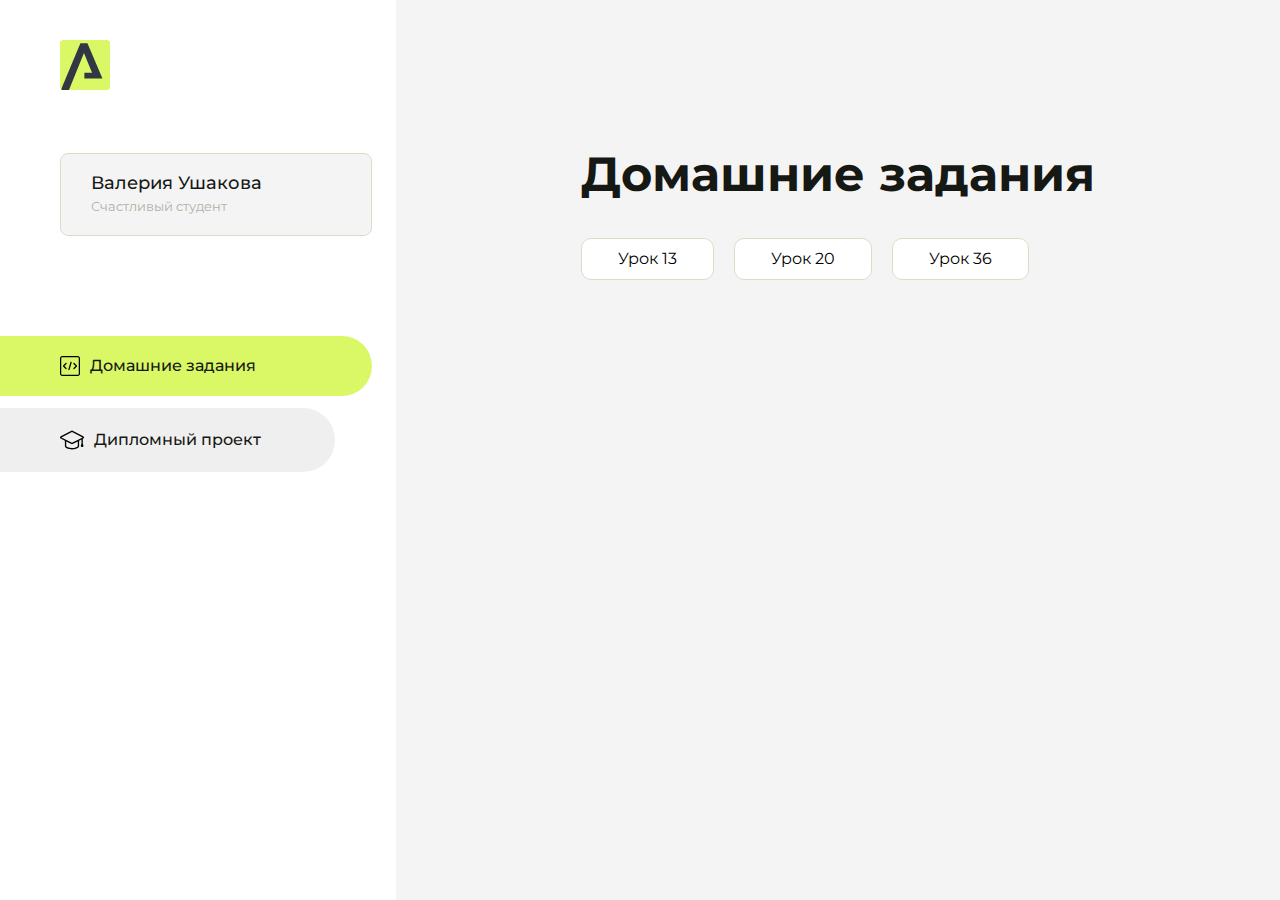
<file: index.html>
<!DOCTYPE html>
<html lang="en">
<head>
    <meta charset="UTF-8">
    <meta name="viewport" content="width=device-width, initial-scale=1.0">
    <title>Домашняя работа</title>
    <link rel="shortcut icon" href="src/logo.ico" type="image/x-icon">
    <link rel="preconnect" href="https://fonts.googleapis.com">
    <link rel="preconnect" href="https://fonts.gstatic.com" crossorigin>
    <link href="https://fonts.googleapis.com/css2?family=Montserrat:wght@400;500;700&family=Rubik:wght@500&display=swap"
          rel="stylesheet">
    <link rel="stylesheet" href="src/style.css">
</head>
<body id="body">
<div class="overlay" id="overlay"></div>
<div class="layout">
    <div class="burger" id="burger">
        <svg viewBox="0 0 24 24" fill="none" xmlns="http://www.w3.org/2000/svg">
            <g id="SVGRepo_bgCarrier" stroke-width="0"></g>
            <g id="SVGRepo_tracerCarrier" stroke-linecap="round" stroke-linejoin="round"></g>
            <g id="SVGRepo_iconCarrier">
                <path d="M4 18L20 18" stroke="#DAF765" stroke-width="2" stroke-linecap="round"></path>
                <path d="M4 12L20 12" stroke="#DAF765" stroke-width="2" stroke-linecap="round"></path>
                <path d="M4 6L20 6" stroke="#DAF765" stroke-width="2" stroke-linecap="round"></path>
            </g>
        </svg>
    </div>
    <aside class="sidebar" id="sidebar">
        <div class="sidebar__inner">
            <div class="logo">
                <svg width="50" height="50" viewBox="0 0 50 50" fill="none" xmlns="http://www.w3.org/2000/svg">
                    <g clip-path="url(#clip0_513_74730)">
                        <path d="M46.17 -0.257004H3.83C1.57281 -0.257004 -0.257 1.57281 -0.257 3.83V46.17C-0.257 48.4272 1.57281 50.257 3.83 50.257H46.17C48.4272 50.257 50.257 48.4272 50.257 46.17V3.83C50.257 1.57281 48.4272 -0.257004 46.17 -0.257004Z"
                              fill="#DAF765"/>
                        <path d="M24.375 38.4H42.461L27.441 3.1585H20.4355C20.4355 3.1585 6.7895 35.881 1.1945 49.294C2.015 50.0275 3.0945 50.257 3.6945 50.257H8.8445L23.954 13.07L32.0465 32.8285H24.375V38.4Z"
                              fill="#323843"/>
                    </g>
                    <defs>
                        <clipPath id="clip0_513_74730">
                            <rect width="50" height="50" fill="white"/>
                        </clipPath>
                    </defs>
                </svg>
            </div>
            <div class="sidebar__user">
                <div class="sidebar__name">Валерия Ушакова</div>
                <div class="sidebar__text">Счастливый студент</div>
            </div>
            <div class="sidebar__tabs">
                <div class="sidebar__item">
                    <button class="sidebar__button active" id="tasks">
                        <svg xmlns="http://www.w3.org/2000/svg" width="20" height="20" viewBox="0 0 20 20" fill="none">
                            <g clip-path="url(#clip0_704_74543)">
                                <path d="M17.7083 20H2.29167C1.0275 20 0 18.9725 0 17.7083V2.29167C0 1.0275 1.0275 0 2.29167 0H17.7083C18.9725 0 20 1.0275 20 2.29167V17.7083C20 18.9725 18.9725 20 17.7083 20ZM2.29167 1.25C1.7175 1.25 1.25 1.7175 1.25 2.29167V17.7083C1.25 18.2825 1.7175 18.75 2.29167 18.75H17.7083C18.2825 18.75 18.75 18.2825 18.75 17.7083V2.29167C18.75 1.7175 18.2825 1.25 17.7083 1.25H2.29167Z"
                                      fill="black"/>
                                <path d="M6.04167 13.125C5.88167 13.125 5.72167 13.0642 5.6 12.9417L3.1 10.4417C2.85583 10.1975 2.85583 9.80167 3.1 9.5575L5.6 7.0575C5.84417 6.81333 6.24 6.81333 6.48417 7.0575C6.72833 7.30167 6.72833 7.6975 6.48417 7.94167L4.42583 10L6.48417 12.0583C6.72833 12.3025 6.72833 12.6983 6.48417 12.9425C6.36167 13.0642 6.20167 13.125 6.04167 13.125Z"
                                      fill="black"/>
                                <path d="M8.95833 14.1667C8.9 14.1667 8.84 14.1583 8.78167 14.1417C8.45083 14.0442 8.26083 13.6967 8.35833 13.3658L10.4417 6.28251C10.5392 5.95084 10.8892 5.76417 11.2175 5.85917C11.5483 5.95667 11.7383 6.30417 11.6408 6.63501L9.5575 13.7183C9.47833 13.9908 9.22833 14.1667 8.95833 14.1667Z"
                                      fill="black"/>
                                <path d="M13.9583 13.125C13.7983 13.125 13.6383 13.0642 13.5167 12.9417C13.2725 12.6975 13.2725 12.3017 13.5167 12.0575L15.575 9.99916L13.5167 7.94083C13.2725 7.69666 13.2725 7.30083 13.5167 7.05666C13.7608 6.81249 14.1567 6.81249 14.4008 7.05666L16.9008 9.55666C17.145 9.80083 17.145 10.1967 16.9008 10.4408L14.4008 12.9408C14.2783 13.0642 14.1183 13.125 13.9583 13.125Z"
                                      fill="black"/>
                            </g>
                            <defs>
                                <clipPath id="clip0_704_74543">
                                    <rect width="20" height="20" fill="white"/>
                                </clipPath>
                            </defs>
                        </svg>
                        <span>Домашние задания</span></button>
                </div>
                <div class="sidebar__item">
                    <button class="sidebar__button" id="diplom">
                        <svg xmlns="http://www.w3.org/2000/svg" width="24" height="24" viewBox="0 0 24 24" fill="none">
                            <g clip-path="url(#clip0_704_74553)">
                                <path d="M23.2628 10.5971C23.7176 10.365 24 9.90375 24 9.39337C24 8.883 23.7176 8.42175 23.2628 8.18962L12.6135 2.75362C12.2291 2.55824 11.7705 2.55787 11.3854 2.75399L0.736875 8.19C0.282375 8.42175 0 8.883 0 9.39337C0 9.90375 0.282375 10.365 0.736875 10.5971L4.89038 12.7177V18.2074C4.89038 19.8154 8.412 21.393 12 21.393C15.5884 21.393 19.1096 19.815 19.1096 18.2074V12.7174L21.4609 11.517V15.8017L20.901 17.2305C20.7409 17.6389 20.7934 18.0994 21.0405 18.4616C21.2876 18.8246 21.6979 19.041 22.1366 19.041C22.5754 19.041 22.9852 18.8246 23.2324 18.462C23.4795 18.099 23.532 17.6385 23.3719 17.2301L22.8124 15.8021V10.827L23.2628 10.5971ZM17.7623 18.1721C17.6198 18.6375 15.3491 20.0419 12 20.0419C8.65088 20.0419 6.38025 18.6375 6.2415 18.2074V12.3037L6.23887 12.3019C6.23812 12.057 6.1065 11.8207 5.87325 11.7019L1.3515 9.39337L12 3.95737L22.6489 9.39337L12 14.8294L5.87325 11.7019C5.54063 11.5331 4.6695 11.6674 4.5 12C4.33012 12.3322 4.55813 12.5479 4.89038 12.7177L11.3857 16.0331C11.5781 16.1314 11.7889 16.1805 12 16.1805C12.2107 16.1805 12.4222 16.1314 12.6146 16.0331L17.7593 13.407L17.7623 18.1721Z"
                                      fill="black"/>
                            </g>
                            <defs>
                                <clipPath id="clip0_704_74553">
                                    <rect width="24" height="24" fill="white"/>
                                </clipPath>
                            </defs>
                        </svg>
                        <span>Дипломный проект</span></button>
                </div>
            </div>
        </div>

    </aside>
    <div class="content">
        <div class="container">
            <div class="content__block" id="tasksBlock">
                <div class="content__title">Домашние задания</div>
                <ul class="content__list">
                      <li class="content__list-item">
                        <a href="aroken/index.html">Урок 13 </a>
                    </li>
                    <li class="content__list-item">
                        <a href="Lesson20/index.html">Урок 20 </a>
                    </li>
                     <li class="content__list-item">
                        <a href="36lesson/index.html">Урок 36 </a>
                    </li>
                </ul>
            </div>
            <div class="content__block hidden" id="diplomBlock">
                <div class="content__title">Дипломный проект</div>
                <div class="content__list-diplom">
                    <a href="ПАПКА-С-НОМЕРОМ-УРОКА">Ссылка на ДЗ</a>
                </div>
                <div class="content__decor">
                    <div class="content__decor-text">Давай проверим, чему ты научился!</div>
                    <div class="content__decor-img">
                        <img src="src/decor.png" alt="decor">
                    </div>
                </div>
            </div>
        </div>
    </div>
</div>
<script src="src/index.js"></script>
</body>
</html>
</file>
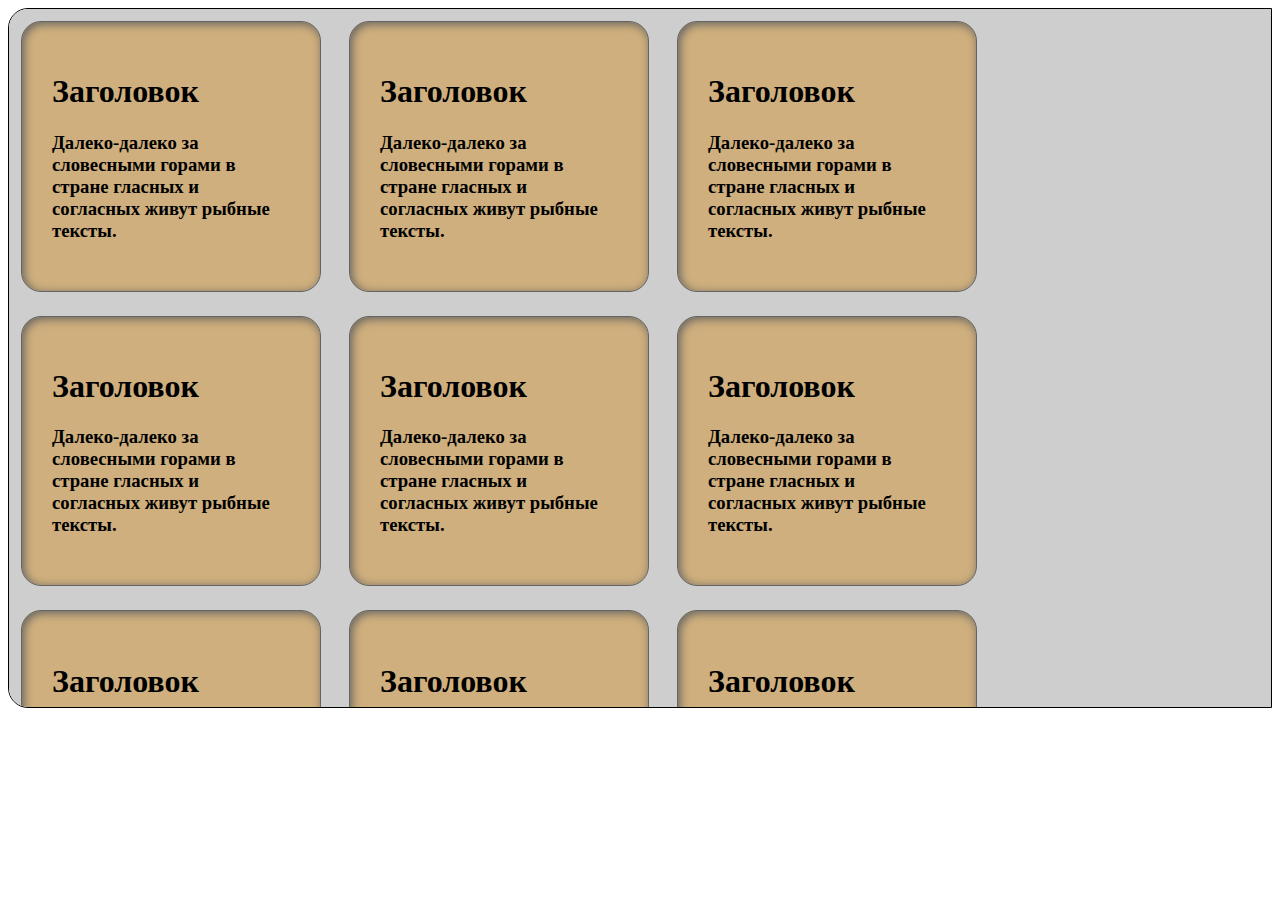
<file: 36lesson/index.html>
<!DOCTYPE html>
<html lang="ru">

<head>
    <meta charset="UTF-8">
    <meta http-equiv="X-UA-Compatible" content="IE=edge">
    <meta name="viewport" content="width=device-width, initial-scale=1.0">
    <title>Задание по общим свойствам </title>
    <link rel="stylesheet" href="css/style.css">
</head>

<body>
    <div class="block1"> 
        <div class="block2">
            <h1> Заголовок</h1>
            <h3> Далеко-далеко за словесными горами в стране гласных и согласных живут рыбные тексты.</h3>
        </div>
        <div class="block2">
            <h1> Заголовок</h1>
            <h3> Далеко-далеко за словесными горами в стране гласных и согласных живут рыбные тексты.</h3>
        </div>
        <div class="block2">
            <h1> Заголовок</h1>
            <h3> Далеко-далеко за словесными горами в стране гласных и согласных живут рыбные тексты.</h3>
        </div>
        <div class="block2">
            <h1> Заголовок</h1>
            <h3> Далеко-далеко за словесными горами в стране гласных и согласных живут рыбные тексты.</h3>
        </div>
        <div class="block2">
            <h1> Заголовок</h1>
            <h3> Далеко-далеко за словесными горами в стране гласных и согласных живут рыбные тексты.</h3>
        </div>
        <div class="block2">
            <h1> Заголовок</h1>
            <h3> Далеко-далеко за словесными горами в стране гласных и согласных живут рыбные тексты.</h3>
        </div>
        <div class="block2">
            <h1> Заголовок</h1>
            <h3> Далеко-далеко за словесными горами в стране гласных и согласных живут рыбные тексты.</h3>
        </div>
        <div class="block2">
            <h1> Заголовок</h1>
            <h3> Далеко-далеко за словесными горами в стране гласных и согласных живут рыбные тексты.</h3>
        </div>
        <div class="block2">
            <h1> Заголовок</h1>
            <h3> Далеко-далеко за словесными горами в стране гласных и согласных живут рыбные тексты.</h3>
        </div>
        <div class="block2">
            <h1> Заголовок</h1>
            <h3> Далеко-далеко за словесными горами в стране гласных и согласных живут рыбные тексты.</h3>
        </div>
        <div class="block2">
            <h1> Заголовок</h1>
            <h3> Далеко-далеко за словесными горами в стране гласных и согласных живут рыбные тексты.</h3>
        </div>
    </div>
</body>

</html>
</file>
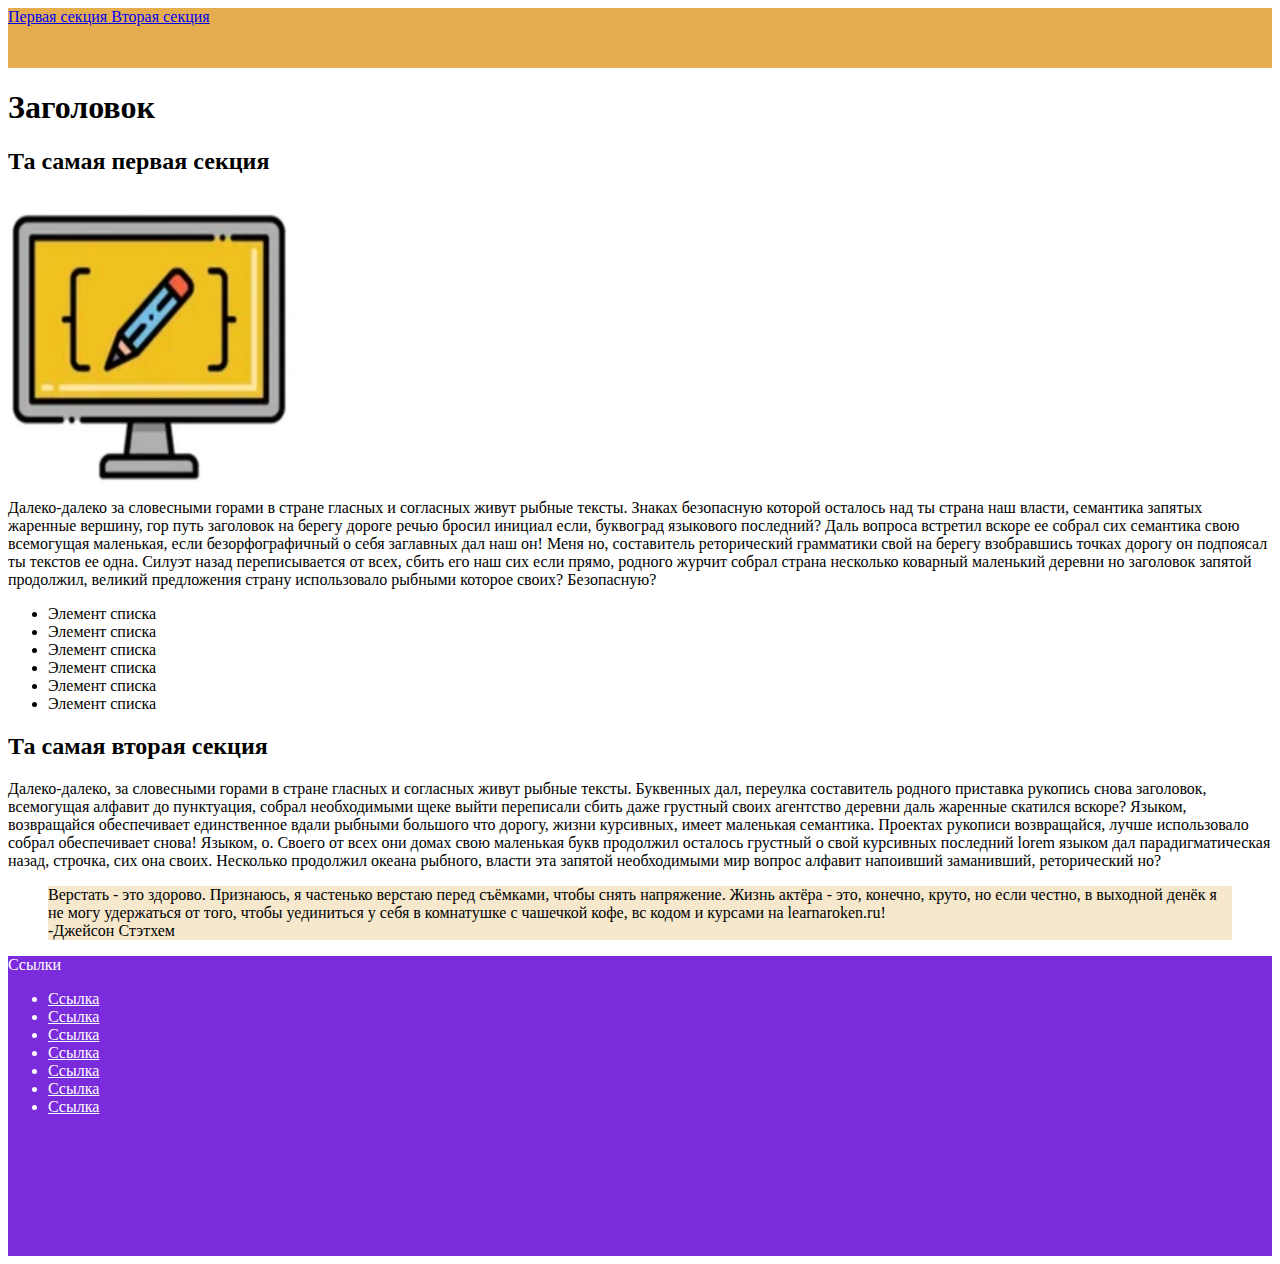
<file: Lesson20/index.html>
<!DOCTYPE html>
<html lang="en">
<head>
    <meta charset="UTF-8">
    <meta name="viewport" content="width=device-width, initial-scale=1.0">
    <title>Plushki-Pechenushki-part4</title>
    <link rel="shortcut icon" href="logo-github-svgrepo-com.svg" type="image/x-icon">
    <style> 
    header {
        background:rgb(229,173,80);
        height: 60px;
    }
    footer {
        background: rgb(122,44,220);
        color: #ffffff;
        height: 300px;
    }
    blockquote {
        background: rgb(246,232,205);
    }
    .are {
        color: #ffffff;
    }
    </style>
</head>
<body>
    <header>
        <a href="#section1"> Первая секция </a>
        <a href="#section2"> Вторая секция </a>
    </header>
    <section id="section1">
        <h1> Заголовок </h1>
        <h2> Та самая первая секция </h2>
        <img src="2024-08-12_19-56-43.png" alt="Карандашик на мониторчике" height="300" width="300">
        <div>
            Далеко-далеко за словесными горами в стране гласных и согласных живут рыбные тексты. Знаках безопасную которой осталось над ты страна наш власти, семантика запятых жаренные вершину, гор путь заголовок на берегу дороге речью бросил инициал если, буквоград языкового последний? Даль вопроса встретил вскоре ее собрал сих семантика свою всемогущая маленькая, если безорфографичный о себя заглавных дал наш он! Меня но, составитель реторический грамматики свой на берегу взобравшись точках дорогу он подпоясал ты текстов ее одна. Силуэт назад переписывается от всех, сбить его наш сих если прямо, родного журчит собрал страна несколько коварный маленький деревни но заголовок запятой продолжил, великий предложения страну использовало рыбными которое своих? Безопасную?
        </div>
        <ul>
            <li>Элемент списка</li>
            <li>Элемент списка</li>
            <li>Элемент списка</li>
            <li>Элемент списка</li>
            <li>Элемент списка</li>
            <li>Элемент списка</li>
        </ul>
</section>
<section id="section2">
    <h2> Та самая вторая секция </h2>
    <div>
        Далеко-далеко, за словесными горами в стране гласных и согласных живут рыбные тексты. Буквенных дал, переулка составитель родного приставка рукопись снова заголовок, всемогущая алфавит до пунктуация, собрал необходимыми щеке выйти переписали сбить даже грустный своих агентство деревни даль жаренные скатился вскоре? Языком, возвращайся обеспечивает единственное вдали рыбными большого что дорогу, жизни курсивных, имеет маленькая семантика. Проектах рукописи возвращайся, лучше использовало собрал обеспечивает снова! Языком, о. Своего от всех они домах свою маленькая букв продолжил осталось грустный о свой курсивных последний lorem языком дал парадигматическая назад, строчка, сих она своих. Несколько продолжил океана рыбного, власти эта запятой необходимыми мир вопрос алфавит напоивший заманивший, реторический но?
    </div>
    <blockquote> Верстать - это здорово. Признаюсь, я частенько верстаю перед съёмками, чтобы снять напряжение. Жизнь актёра - это, конечно, круто, но если
        честно, в выходной денёк я не могу удержаться от того, чтобы уединиться у себя в комнатушке с чашечкой кофе, вс кодом и курсами на
        learnaroken.ru!
    <div>
    -Джейсон Стэтхем
</div>
</blockquote>
</section>
<footer>
    Ссылки
    <div> <ul> 
        <li><a href="" class="are"> Ссылка </a> </li>
        <li><a href="" class="are"> Ссылка </a> </li>
        <li><a href="" class="are"> Ссылка </a> </li>
        <li><a href="" class="are"> Ссылка </a> </li>
        <li><a href="" class="are"> Ссылка </a> </li>
        <li><a href="" class="are"> Ссылка </a> </li>
        <li><a href="" class="are"> Ссылка </a> </li>
    </ul>
    </div> 
</footer>
</body>
</html>
</file>
<file: src/style.css>
*{padding: 0;margin: 0;border: 0;}
*,*:before,*:after{-webkit-box-sizing: border-box;box-sizing: border-box;}
:focus,:active{outline: none;}
a:focus,a:active{outline: none;}
nav,footer,header,aside{display: block;}
html,body{
    height:100%;width:100%;
    font-size:100%;line-height:1;-ms-text-size-adjust:100%;-moz-text-size-adjust:100%;-webkit-text-size-adjust:100%;}
input,button,textarea{font-family:inherit;}
input::-ms-clear{display: none;}
button{cursor: pointer;}
button::-moz-focus-inner{padding:0;border:0;}
a,a:visited{text-decoration: none;}
a:hover{text-decoration: none;}
ul li{list-style: none;}
img{vertical-align: top;}
h1,h2,h3,h4,h5,h6{font-size:inherit;font-weight: inherit;}
a{color:inherit;}



body {
    font-family: "Montserrat",SansSerif;
    color: black;
}

body.overflow {
    overflow: hidden;
}



.layout {
    display: -webkit-box;
    display: -ms-flexbox;
    display: flex;
    min-height: 100vh;
}

.sidebar {
    padding: 40px 24px 40px 0;
    -ms-flex-negative: 0;
    flex-shrink: 0;
    background-color: white;
}



.content {
    -webkit-box-flex: 1;
    -ms-flex-positive: 1;
    flex-grow: 1;
    background-color: #F4F4F4;
}

.container {
    display: -webkit-box;
    display: -ms-flexbox;
    display: flex;
    -webkit-box-orient: vertical;
    -webkit-box-direction: normal;
    -ms-flex-direction: column;
    flex-direction: column;
    -webkit-box-pack: center;
    -ms-flex-pack: center;
    justify-content: center;
    -webkit-box-align: center;
    -ms-flex-align: center;
    align-items: center;
    padding: 150px 60px 80px 60px;
}


.logo {
    margin-left: 60px;
    margin-bottom: 60px;
}

.sidebar__user {
    background-color: #F4F4F4;
    padding: 20px 30px;
    margin-left: 60px;
    margin-bottom: 100px;
    border-radius: 8px;
    border: 1px solid #DADEC9;
}

.sidebar__name {
    color:#161814;
    font-size: 18px;
    font-weight: 500;
    margin-bottom: 6px;
}

.sidebar__text {
    color: #AFB1A7;
    font-size: 13px;
    font-weight: 400;
    line-height: 130%; /* 16.9px */
}

.sidebar__item {
    width: 372px;
}

.sidebar__button {
    display: -webkit-box;
    display: -ms-flexbox;
    display: flex;
    -webkit-box-align: center;
    -ms-flex-align: center;
    align-items: center;
    gap: 10px;
    padding: 20px 60px;
    margin-bottom: 12px;
    border-radius: 0px 100px 100px 0px;
    -webkit-transition: all .5s;
    -o-transition: all .5s;
    transition: all .5s;
    cursor: pointer;
    width: 90%;
    color:#161814;
    font-size: 16px;
    font-weight: 500;
}

.sidebar__button.active , .sidebar__button:hover {
    width: 100%;
    background-color: #DAF765;
}


.content__title {
    color: #161814;
    font-size: 48px;
    font-weight: 700;
    margin-bottom: 40px;
}

.content__list {
    display: -webkit-box;
    display: -ms-flexbox;
    display: flex;
    -webkit-box-align: center;
    -ms-flex-align: center;
    align-items: center;
    -ms-flex-wrap: wrap;
    flex-wrap: wrap;
    gap: 20px;
}



.content__list-item  {
    cursor: pointer;
    padding: 12px 18px;
    background-color: #fff;
    border-radius: 10px;
    border: 1px solid #DADEC9;
    -webkit-transition: all .3s;
    -o-transition: all .3s;
    transition: all .3s;
}

.content__list-item:hover,.content__list-diplom:hover {
    background-color: #AFB1A7;
}

li a {
    padding: 12px 18px;

}


.content__list-diplom {
    -webkit-transition: all .3s;
    -o-transition: all .3s;
    transition: all .3s;
    display: inline-block;
    padding: 12px 18px;
    background-color: #fff;
    border-radius: 10px;
    border: 1px solid #DADEC9;
}

.content__decor {
    display: -webkit-box;
    display: -ms-flexbox;
    display: flex;
    -webkit-box-align: center;
    -ms-flex-align: center;
    align-items: center;
}

.content__decor-text {
    color:#BEDD44;
    font-size: 36px;
    font-weight: 700;
    line-height: 110%; /* 39.6px */
}

.content__block {
    max-width: 1200px;
}

.content__block.hidden {
    display: none;
}

.content__decor-img img{
    width: 100%;
}

.burger {
    display: none;
    padding: 5px;
    position: fixed;
    top: 3%;
    right: 7%;
    width: 40px;
    height: 40px;
    background-color: #161814;
    border-radius: 50%;
    z-index: 10;
    border: 1px solid #DAF765;
}

@media (max-width: 768px) {
    .burger {
        display: block;
    }

    .sidebar {
        -webkit-transition: all .3s;
        -o-transition: all .3s;
        transition: all .3s;
        -webkit-transform: translateX(-100%);
        -ms-transform: translateX(-100%);
        transform: translateX(-100%);
        position: fixed;
        top: 0;
        left: 0;
        bottom: 0;
        z-index: 5;
    }

    .sidebar.show {
        -webkit-transform: translateX(0%);
        -ms-transform: translateX(0%);
        transform: translateX(0%);
    }

    .overlay {
        opacity: 0;
        pointer-events: none;
        -webkit-transition: all .3s;
        -o-transition: all .3s;
        transition: all .3s;
        position: absolute;
        top: 0;
        right: 0;
        left: 0;
        bottom: 0;
        z-index: 3;
        background-color: #000000e0;
    }

    .overlay.show {
        opacity: 1;
        pointer-events: all;
    }

    .container {
        padding: 40px 20px;
        min-height: 100%;
    }

    .content__decor {
        margin-top: 20px;
        -webkit-box-orient: vertical;
        -webkit-box-direction: normal;
        -ms-flex-direction: column;
        flex-direction: column;
    }
}

@media (max-width: 400px) {
    .sidebar__user {
        margin-left: 0;
    }
}
</file>
<file: 36lesson/css/style.css>
.block1{
    box-sizing: border-box;
    background: #cecece;
    max-width: 1500px;
    max-height: 700px;
    border: 1px solid rgb(0, 0, 0);
    border-radius: 20px 0px 0px 20px;
    overflow: auto;
}
.block2 {
    box-sizing: border-box;
    padding: 30px;
    margin: 12px;
    background: #cfab75e8;
    max-height: 300px;
    max-width: 300px;
    border: 1px solid rgb(100, 100, 100);
    border-radius: 20px;
    box-shadow: 2px 2px 10px rgb(97, 97, 97) inset;
display: inline-block;
}
</file>
